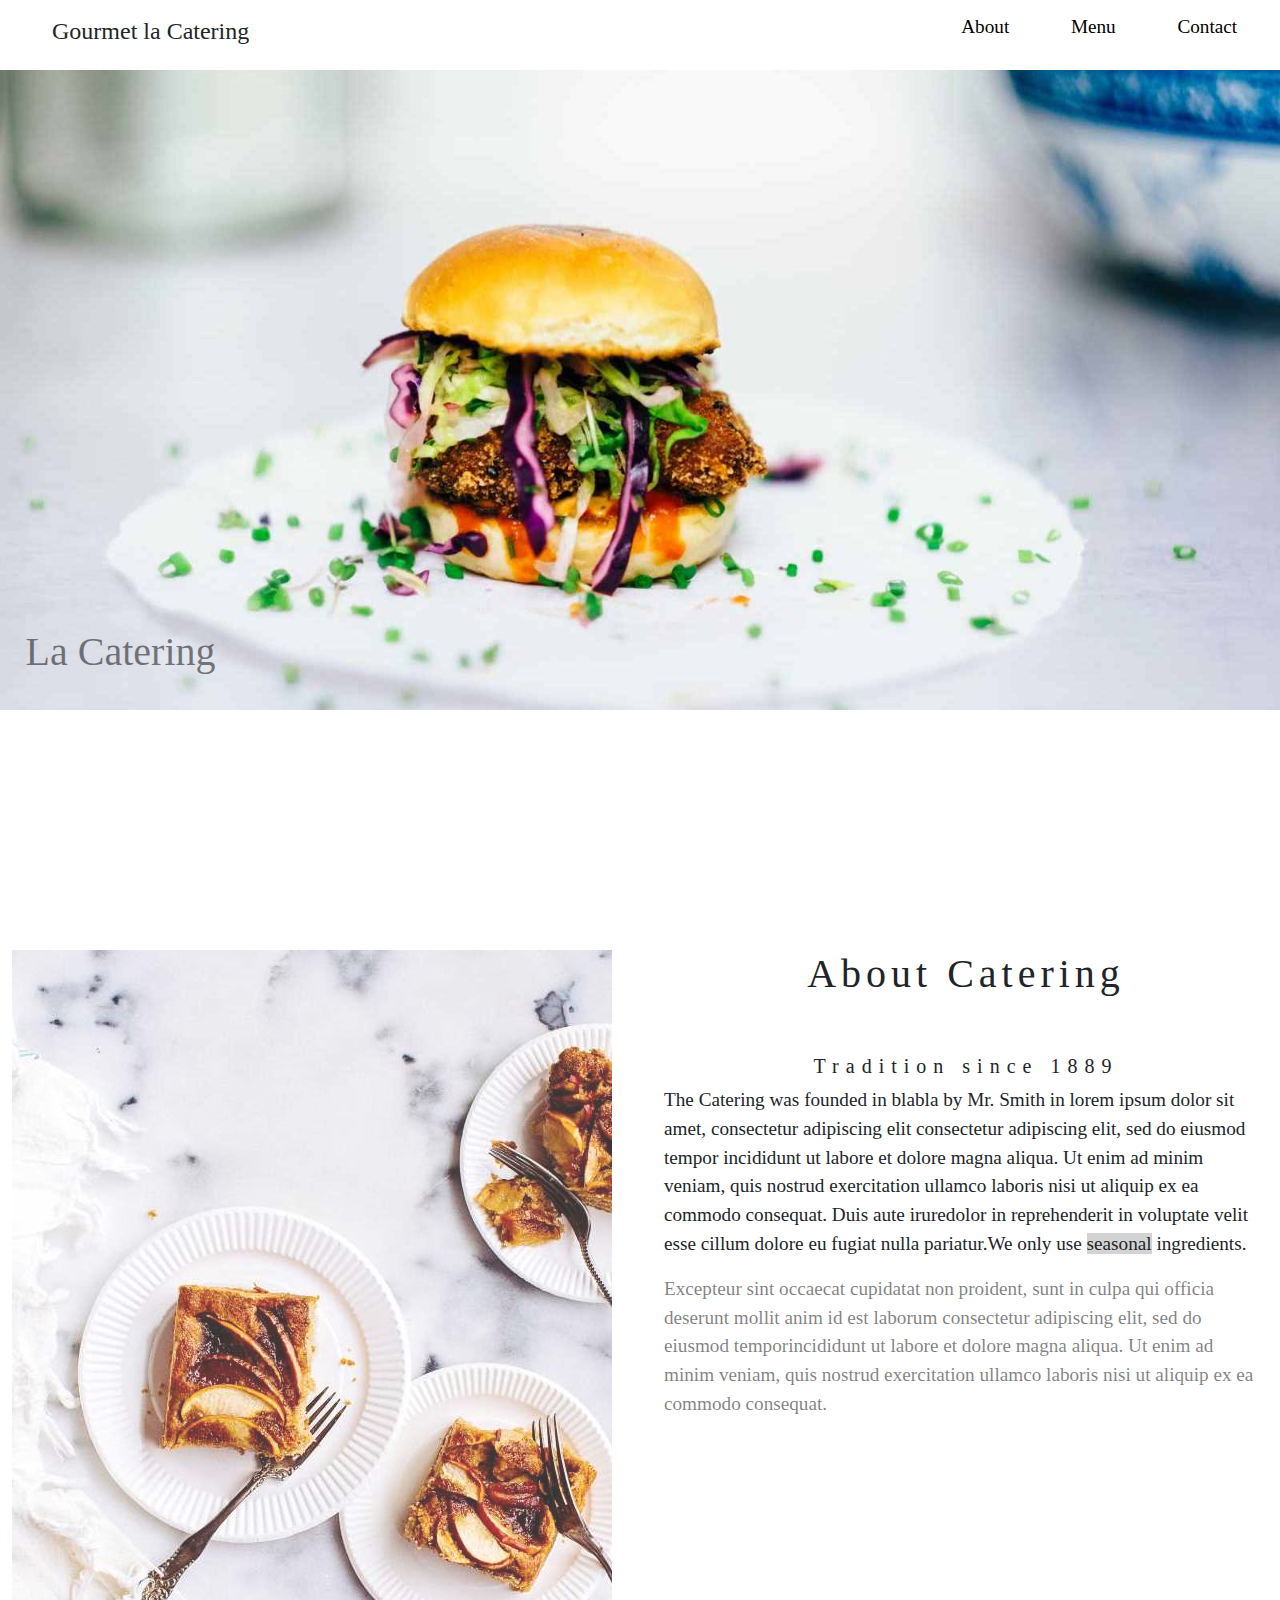
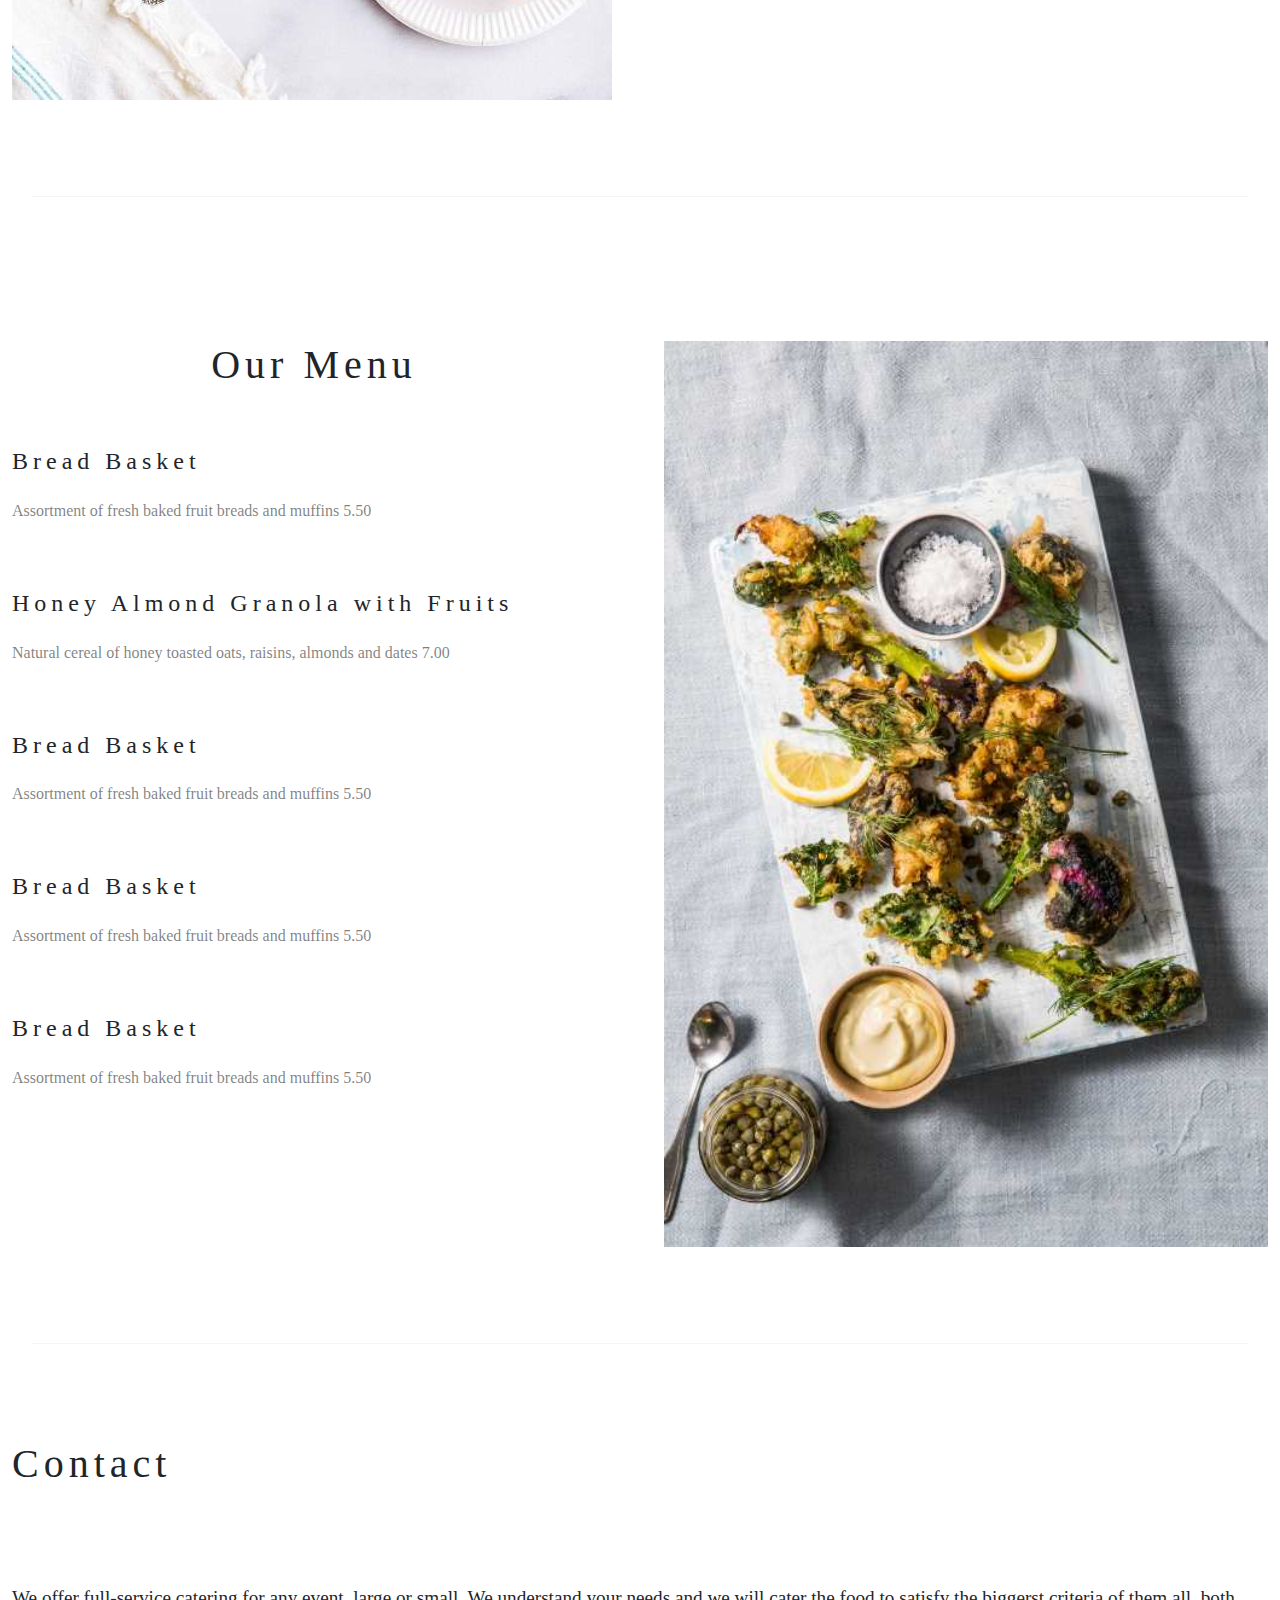
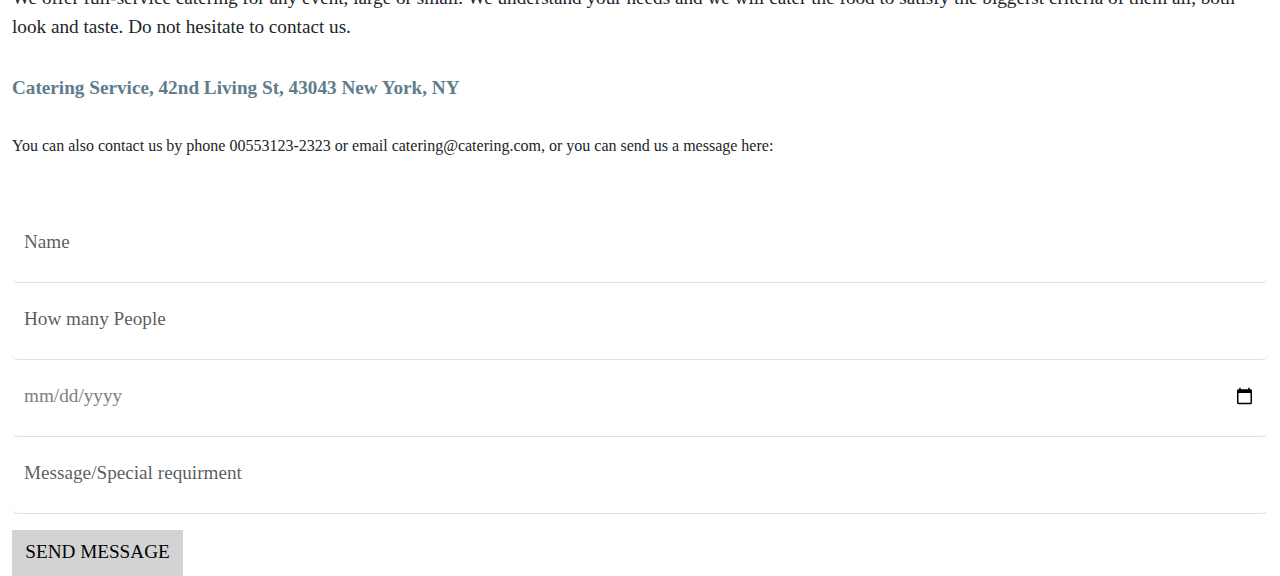
<file: New folder/index.html>
<!DOCTYPE html>
<html lang="en">

<head>
    <meta charset="UTF-8">
    <meta name="viewport" content="width=device-width, initial-scale=1.0">
    <!-- bootstrap link -->
    <link rel="stylesheet" href="https://cdn.jsdelivr.net/npm/bootstrap@5.3.3/dist/css/bootstrap.min.css">
    <link rel="stylesheet" href="style.css">
    <title>Document</title>
</head>

<body>
    <div class="container-fluid sticky-top">
        <div id="navbar" class="row">
            <div class="col-6">
                <h4 style="margin-left: 40px;">Gourmet la Catering</h4>
            </div>
            <div id="nav" class="col-6 ">
                <ul id="nav_links">
                    <a href="#about"><li>About</li></a>
                    <a href="#menu"><li>Menu</li></a>
                    <a href="#contact"><li>Contact</li></a>
                </ul>
            </div>
        </div>
    </div>
    <div class="back img-fluid position-relative ">
        <img src="asset/1.jpg" class="img-fluid" alt="...">
        <div style="bottom: 4%; left: 2%;" class="position-absolute bottom-left">
            <h1 class="text-black-50">La Catering</h1>
        </div>
    </div>
    <!-- about -->
    <div class="container-xxl py-5 my-5">
        <div id="about" class="row g-5 mt-5 pt-5">
            <div class="col-md-6 ">
                <img id="about_img" src="asset/2.jpg" alt="">
            </div>
            <div class="col-md-6">
                <h1 style="letter-spacing: 5px;" class="text-center">About Catering</h1>
                <h5 style="letter-spacing: 7px; " class="text-center pt-5">Tradition since 1889</h5>
                <p style="font-size: larger;">
                    The Catering was founded in blabla by Mr. Smith in lorem ipsum dolor sit amet, consectetur
                    adipiscing elit consectetur adipiscing elit, sed do eiusmod tempor incididunt ut labore et dolore
                    magna aliqua. Ut enim ad minim veniam, quis nostrud exercitation ullamco laboris nisi ut aliquip ex
                    ea commodo consequat. Duis aute iruredolor in reprehenderit in voluptate velit esse cillum dolore eu
                    fugiat nulla pariatur.We only use <span style="background-color: lightgrey;">seasonal</span>
                    ingredients.
                </p>
                <p id="text" class="text-black-50">
                    Excepteur sint occaecat cupidatat non proident, sunt in culpa qui officia deserunt mollit anim id
                    est laborum consectetur adipiscing elit, sed do eiusmod temporincididunt ut labore et dolore magna
                    aliqua. Ut enim ad minim veniam, quis nostrud exercitation ullamco laboris nisi ut aliquip ex ea
                    commodo consequat.
                </p>
            </div>
        </div>
    </div>
    <hr  style="width: 95%; margin: auto; color: lightgray;">
    <!-- menu -->
    <div id="menu" class="container-xxl py-5 ">
        <div class="row g-5 my-5 ">

            <div class="col-lg-6 col-md-12">
                <h1 style="letter-spacing: 5px;" class="text-center">Our Menu</h1>
                <div class="menu">
                    <h5 style="letter-spacing: 5px; font-size: x-large; padding-top: 50px;">Bread Basket</h5>
                    <p style="padding-top: 15px;" class="text-black-50">Assortment of fresh baked fruit breads and
                        muffins 5.50</p>
                </div>
                <div class="menu">
                    <h5 style="letter-spacing: 5px; font-size: x-large; padding-top: 50px;">Honey Almond Granola with
                        Fruits</h5>
                    <p style="padding-top: 15px;" class="text-black-50">Natural cereal of honey toasted oats, raisins,
                        almonds and dates 7.00</p>
                </div>
                <div class="menu">
                    <h5 style="letter-spacing: 5px; font-size: x-large; padding-top: 50px;">Bread Basket</h5>
                    <p style="padding-top: 15px;" class="text-black-50">Assortment of fresh baked fruit breads and
                        muffins 5.50</p>
                </div>
                <div class="menu">
                    <h5 style="letter-spacing: 5px; font-size: x-large; padding-top: 50px;">Bread Basket</h5>
                    <p style="padding-top: 15px;" class="text-black-50">Assortment of fresh baked fruit breads and
                        muffins 5.50</p>
                </div>
                <div class="menu">
                    <h5 style="letter-spacing: 5px; font-size: x-large; padding-top: 50px;">Bread Basket</h5>
                    <p style="padding-top: 15px;" class="text-black-50">Assortment of fresh baked fruit breads and
                        muffins 5.50</p>
                </div>

            </div>
            <div class="col-lg-6 col-md-12 ">
                <img class="w-100" src="asset/3.jpg" alt="">
            </div>
        </div>
    </div>
    <hr  style="width: 95%; margin: auto; color: lightgray;">
    <!-- contact -->
    <div id="contact" class="container-xxl  py-5">
        <h1 style="letter-spacing: 5px;" class="my-5">Contact</h1>
        <p style="font-size: larger;" class="pt-5">
            We offer full-service catering for any event, large or small. We understand your needs and we will cater the
            food to satisfy the biggerst criteria of them all, both look and taste. Do not hesitate to contact us.
        </p>
        <p style="font-size: larger; color: #607d8b;" class="pt-3 fw-bolder">
            Catering Service, 42nd Living St, 43043 New York, NY
        </p>
        <p class="pt-3">
            You can also contact us by phone 00553123-2323 or email catering@catering.com, or you can send us a message here:
        </p>
    </div>
    <!-- form -->
    <form class="container-xxl">
        <div class="mb-3">
          <input id="name" type="text" placeholder="Name" class="form-control" id="exampleInputEmail1" aria-describedby="emailHelp" >
        </div>
        <div class="mb-3">
            <input id="name" type="text" placeholder="How many People" class="form-control" id="exampleInputEmail1" aria-describedby="emailHelp" >
        </div>
        <div class="mb-3">
            <input id="name" type="date" class="form-control" id="exampleInputEmail1" aria-describedby="emailHelp" >
        </div>
        <div class="mb-3">
            <input id="name" type="text" placeholder="Message/Special requirment" class="form-control" id="exampleInputEmail1" aria-describedby="emailHelp" >
        </div>
        
        <button id="button" type="submit">SEND MESSAGE</button>
      </form>
</body>

</html>
</file>
<file: New folder/style.css>
*{
    padding: 0;
    margin: 0;
    box-sizing: border-box;
    font-family: 'Times New Roman', Times, serif;
}
#navbar{
    align-items: center;
    background: white;
    height: 70px;

}
#nav{
    text-align: -webkit-right;
}
#nav_links{
    display: flex;
    justify-content: space-around;
    list-style-type: none;
    max-width: 60%;
    text-decoration: none;
}
li{
    font-size: larger;
    color: black;
}
#nav_links a{
    text-decoration: none;
}
#about_img{
    max-width: 100%;
    height: auto;
    opacity: 0.8;
}
#text{
    font-size: larger;
}
#name{
    border-top: none;
    border-left: none;
    border-right: none;
    padding-bottom: 25px;
    font-size: larger;
    color:gray;
}
#button{
    width: 171px;
    height: 46px;
    border: none;
    font-size: larger;
    background-color: lightgray;
}
 
@media (max-width : 992px){
    #text{
        display: none;
    }
}

@media (max-width : 808px){
    #nav_links{
        max-width: none;
    }
}
@media (max-width : 767px){

    #text{
        display:contents;
    }
}
@media (max-width : 600px){
    #nav_links{
        display: none;
    }

}
</file>
